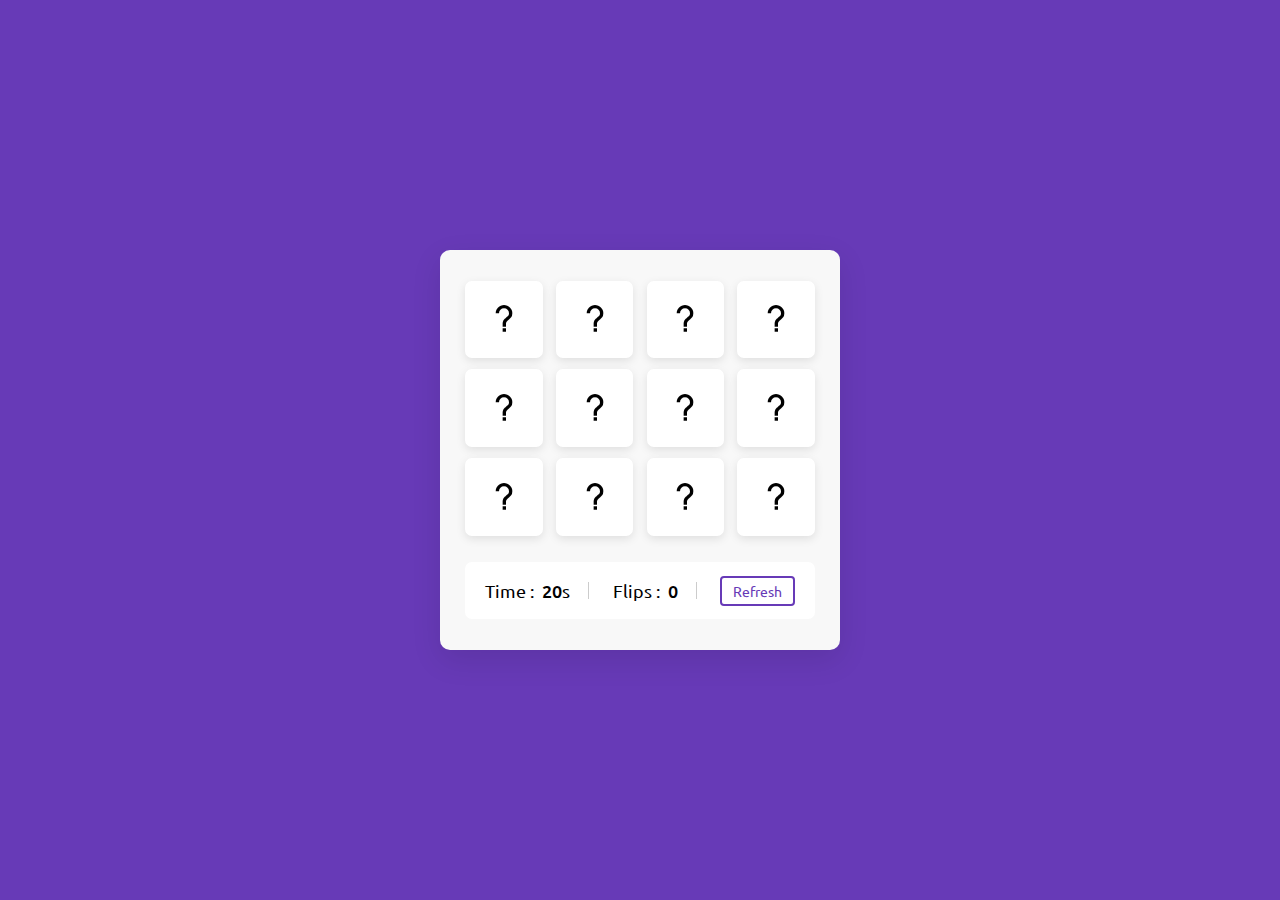
<file: Card-Flip/index.html>
<!DOCTYPE html>
<html lang="en">
<head>
    <meta charset="UTF-8">
    <meta name="viewport" content="width=device-width, initial-scale=1.0">
    <title>Card-Flip</title>
    <!-- Link to an external CSS file -->
    <link rel="stylesheet" href="style.css">
    <!-- Link to an external CSS library (boxicons) -->
    <link href="https://unpkg.com/boxicons@2.1.4/css/boxicons.min.css" rel="stylesheet">
</head>
<body>
    <div class="wrapper">
        <ul class="cards">
            <!-- Start of Card List -->
            <!-- Each card has a front and back view -->
            <li class="card">
                <div class="view front-view">
                    <!-- Front view of the card with a question mark icon -->
                    <i class="bx bx-question-mark"></i>
                </div>
                <div class="view back-view">
                    <!-- Back view of the card with a TikTok icon -->
                    <i class="bx bxl-tiktok"></i>
                </div>
            </li>
            <!-- Repeat the above card structure for different social media icons -->
            <li class="card">
                <div class="view front-view">
                    <i class="bx bx-question-mark"></i>
                </div>
                <div class="view back-view">
                    <i class="bx bxl-instagram-alt"></i>
                </div>
            </li>
            <li class="card">
                <div class="view front-view">
                    <i class="bx bx-question-mark"></i>
                </div>
                <div class="view back-view">
                    <i class="bx bxl-facebook-circle"></i>
                </div>
            </li>
            <li class="card">
                <div class="view front-view">
                    <i class="bx bx-question-mark"></i>
                </div>
                <div class="view back-view">
                    <i class="bx bxl-twitter"></i>
                </div>
            </li>
            <li class="card">
                <div class="view front-view">
                    <i class="bx bx-question-mark"></i>
                </div>
                <div class="view back-view">
                    <i class="bx bxl-whatsapp"></i>
                </div>
            </li>
            <li class="card">
                <div class="view front-view">
                    <i class="bx bx-question-mark"></i>
                </div>
                <div class="view back-view">
                    <i class="bx bxl-youtube"></i>
                </div>
            </li>
            <li class="card">
                <div class="view front-view">
                    <i class="bx bx-question-mark"></i>
                </div>
                <div class="view back-view">
                    <i class="bx bxl-tiktok"></i>
                </div>
            </li>
            <li class="card">
                <div class="view front-view">
                    <i class="bx bx-question-mark"></i>
                </div>
                <div class="view back-view">
                    <i class="bx bxl-instagram-alt"></i>
                </div>
            </li>
            <li class="card">
                <div class="view front-view">
                    <i class="bx bx-question-mark"></i>
                </div>
                <div class="view back-view">
                    <i class="bx bxl-facebook-circle"></i>
                </div>
            </li>
            <li class="card">
                <div class="view front-view">
                    <i class="bx bx-question-mark"></i>
                </div>
                <div class="view back-view">
                    <i class="bx bxl-twitter"></i>
                </div>
            </li>
            <li class="card">
                <div class="view front-view">
                    <i class="bx bx-question-mark"></i>
                </div>
                <div class="view back-view">
                    <i class="bx bxl-whatsapp"></i>
                </div>
            </li>
            <li class="card">
                <div class="view front-view">
                    <i class="bx bx-question-mark"></i>
                </div>
                <div class="view back-view">
                    <i class="bx bxl-youtube"></i>
                </div>
            </li>
            <!-- Details section below the cards -->
            <div class="details">
                <!-- Display the time with a placeholder value of 0s -->
                <p class="time">Time : <span><b>0</b>s</span></p>
                <!-- Display the number of flips with a placeholder value of 0 -->
                <p class="flips">Flips : <span><b>0</b></span></p>
                <!-- Button to refresh the cards -->
                <button>Refresh</button>
            </div>
            <!-- End of Card List -->
        </ul>
    </div>

    <!-- Include an external JavaScript file -->
    <script src="script.js"></script>
</body>
</html>
</file>
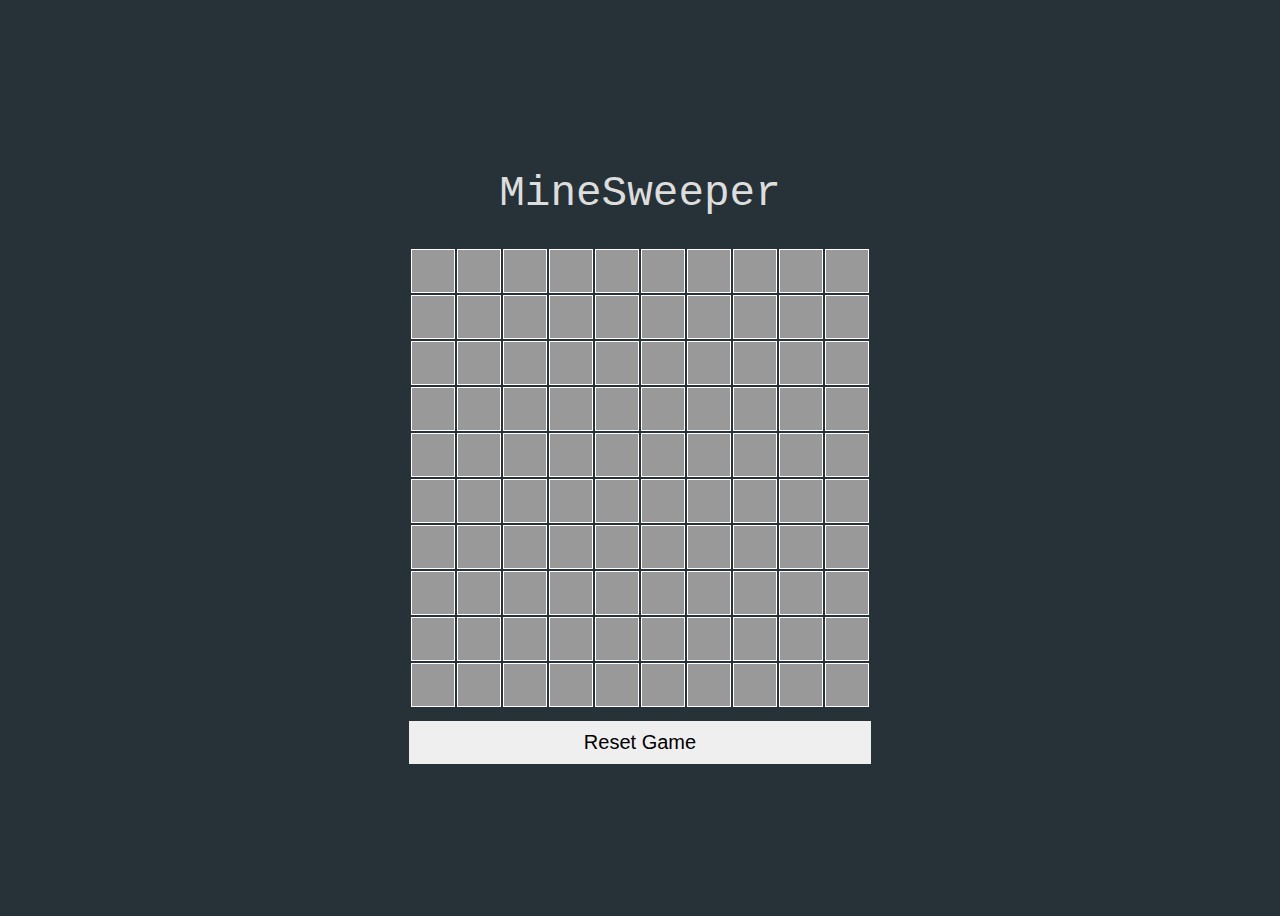
<file: Minesweeper/index.html>
<!DOCTYPE html>
<html lang="en">

<head>
    <!-- Meta tags for character set and compatibility -->
    <meta charset="UTF-8">
    <meta http-equiv="X-UA-Compatible" content="IE=edge">
    <meta name="viewport" content="width=device-width, initial-scale=1.0">
    
    <!-- Link to the external CSS stylesheet -->
    <link rel="stylesheet" href="style.css">
    
    <!-- Title of the webpage -->
    <title>MineSweeper Game</title>
</head>

<body>

    <!-- Page heading -->
    <h1>MineSweeper</h1>
    
    <!-- Table element to display the MineSweeper grid -->
    <table id="grid"></table>
    
    <!-- Button to reset the game when clicked -->
    <button onclick="generateGrid();">Reset Game</button>

    <!-- External JavaScript file to include game logic -->
    <script src="script.js"></script>
</body>

</html>
</file>
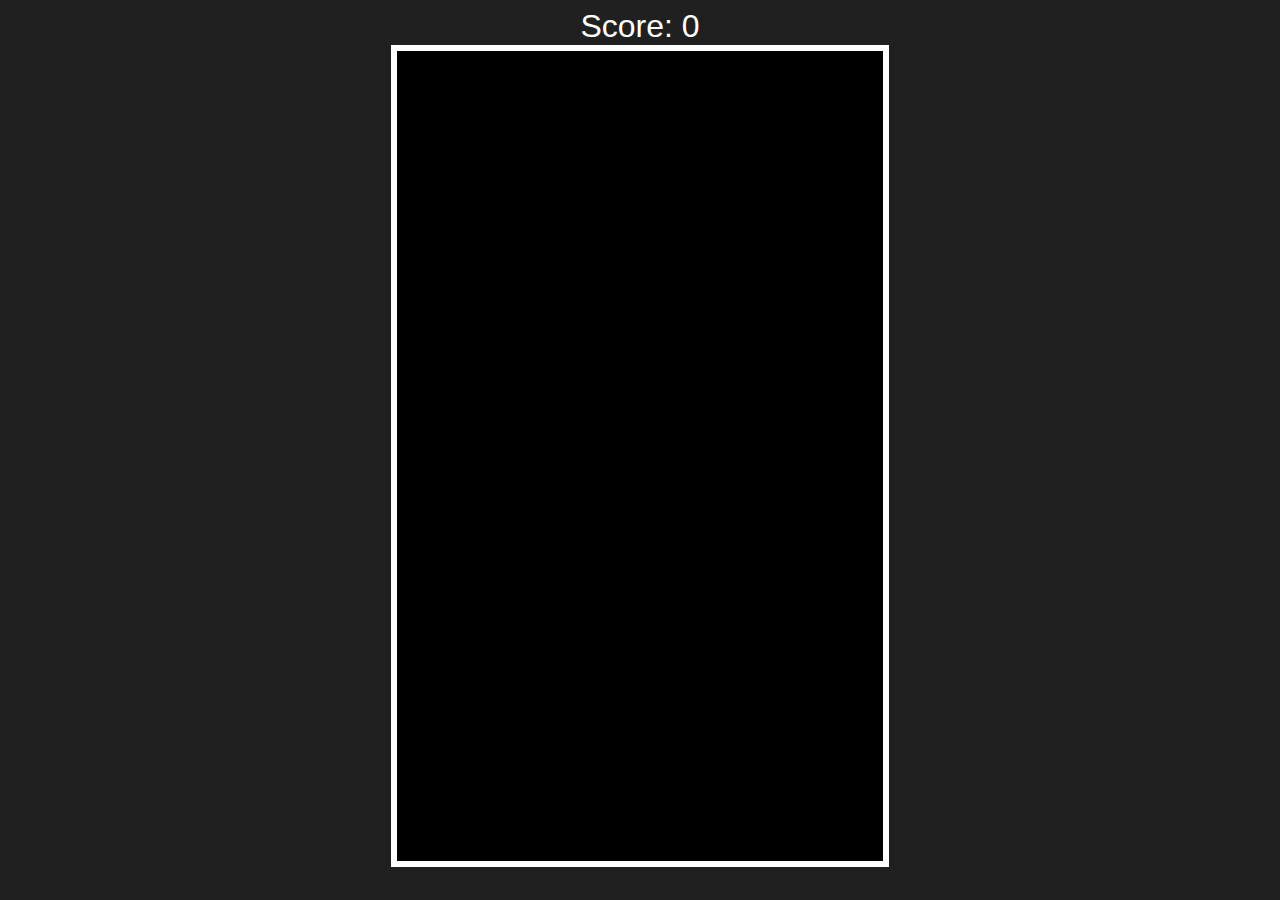
<file: Tetris/index.html>
<!DOCTYPE html>
<html lang="en">
<head>
    <meta charset="UTF-8">
    <meta name="viewport" content="width=device-width, initial-scale=1.0">
    <link rel="stylesheet" href="style.css">
    <title>Tetris</title>
</head>
<body>
    <div id="score"></div>
    <canvas id="tetris" width="240" height="400"></canvas>

    <script src="script.js"></script>
</body>
</html>
</file>
<file: Card-Flip/style.css>
/* Importing Google Fonts */
@import url('https://fonts.googleapis.com/css2?family=Clicker+Script&family=Poppins:wght@200;300;400;500;600&family=Ubuntu:ital,wght@0,400;1,300;1,400&display=swap');

/* Resetting default styles */
* {
    padding: 0;
    margin: 0;
    box-sizing: border-box;
    font-family: 'Ubuntu', sans-serif;
}

/* Setting a default font size for paragraphs */
p {
    font-size: 20px;
}

/* Styling the body element */
body {
    display: flex;
    align-items: center;
    justify-content: center;
    min-height: 100vh;
    background: #673AB7;
}

/* Styling the wrapper containing the game */
.wrapper {
    padding: 25px;
    background: #f8f8f8;
    border-radius: 10px;
    box-shadow: 0 10px 30px rgba(0, 0, 0, 0.1);
}

/* Styling elements inside the wrapper */
.cards, .card, .view, .details, p {
    display: flex;
    align-items: center;
    justify-content: center;
}

/* Styling the card container */
.cards {
    height: 350px;
    width: 350px;
    flex-wrap: wrap;
    justify-content: space-between;
}

/* Styling individual cards */
.cards .card {
    cursor: pointer;
    position: relative;
    perspective: 1000px;
    transform-style: preserve-3d;
    height: calc(100% / 4 - 10px);
    width: calc(100% / 4 - 10px);
}

/* Adding shake animation to cards */
.card.shake {
    animation: shake 0.35s ease-in-out;
}

/* Defining the shake animation keyframes */
@keyframes shake {
    0%, 100% { transform: translateX(0); }
    20% { transform: translateX(-13px); }
    40% { transform: translateX(13px); }
    60% { transform: translateX(-8px); }
    80% { transform: translateX(8px); }
}

/* Styling the front and back views of the cards */
.cards .card .view {
    width: 100%;
    height: 100%;
    user-select: none;
    pointer-events: none;
    position: absolute;
    background: #fff;
    border-radius: 7px;
    backface-visibility: hidden;
    transition: transform 0.25s linear;
    box-shadow: 0 3px 10px rgba(0, 0, 0, 0.1);
}

/* Styling the font size of icons within the card */
.card .front-view, .card .back-view {
    font-size: 40px;
}

/* Rotating the back view of the card */
.card .back-view {
    transform: rotateY(-180deg);
}

/* Rotating the front and back views on card flip */
.card.flip .front-view {
    transform: rotateY(180deg);
}

.card.flip .back-view {
    transform: rotateY(0);
}

/* Styling the details container */
.details {
    width: 100%;
    margin-top: 15px;
    padding: 0 20px;
    background: #fff;
    border-radius: 7px;
    height: calc(100% / 4 - 30px);
    justify-content: space-between;
}

/* Styling details paragraph elements */
.details p {
    font-size: 18px;
    height: 17px;
    padding-right: 18px;
    border-right: 1px solid #ccc;
}

/* Styling spans within details paragraph */
.details p span {
    margin-left: 8px;
}

/* Styling bold text within details paragraph */
.details p b {
    font-weight: 500;
}

/* Styling the refresh button */
.details button {
    cursor: pointer;
    font-size: 14px;
    color: #673AB7;
    border-radius: 4px;
    padding: 4px 11px;
    background: #fff;
    border: 2px solid #673AB7;
    transition: 0.3s ease;
}

/* Styling the refresh button on hover */
.details button:hover {
    background: #673AB7;
    color: #fff;
}

/* Styling text selection */
::selection {
    color: #fff;
    background: #673AB7;
}

/* Media query for screens with a maximum width of 700px */
@media screen and (max-width: 700px) {
    .cards {
        height: 350px;
        width: 350px;
    }

    .card .front-view i,
    .card .back-view i {
        font-size: 35px;
    }
}

/* Media query for screens with a maximum width of 530px */
@media screen and (max-width: 530px) {
    .cards {
        height: 300px;
        width: 300px;
    }

    .card.front-view i,
    .card.back-view i {
        font-size: 30px;
    }

    .details {
        margin-top: 10px;
        padding: 0 15px;
        height: calc(100% / 4 - 20px);
    }

    .details p {
        height: 15px;
        font-size: 17px;
        padding-right: 13px;
    }

    .details button {
        font-size: 13px;
        padding: 5px 10px;
        border: none;
        color: #fff;
        background: #673AB7;
    }
}
</file>
<file: Minesweeper/style.css>
/* Overall styling for the webpage body */
body {
    background-color: #263238; /* Background color */
    color: #ddd; /* Text color */
    font-family: courier; /* Font family for text */
    display: grid; /* Using a grid layout for content */
    align-content: center; /* Center align content vertically */
    justify-content: center; /* Center align content horizontally */
    height: 100vh; /* Set the height of the body to 100% of the viewport height */
    overflow: hidden; /* Hide any content that overflows */
}

/* Styling for the page heading */
h1 {
    font-size: 32pt; /* Font size adjusted */
    font-weight: normal; /* Font weight */
    text-align: center; /* Center align the heading text */
}

/* Styling for the game grid */
#grid {
    margin-left: auto; /* Auto left margin for centering */
    margin-right: auto; /* Auto right margin for centering */
}

/* Styling for individual grid cells */
#grid tr td {
    border: 1px solid #fff; /* White border around cells */
    background-color: #999; /* Background color of cells */
    width: 40px; /* Width of cells */
    height: 40px; /* Height of cells */
    text-align: center; /* Center align text within cells */
}

/* Styling for active (clicked) cells */
#grid tr td.active {
    background-color: #333; /* Background color for active cells */
}

/* Styling for cells with mines */
#grid tr td.mine {
    background-color: #d84315; /* Background color for cells with mines */
}

/* Styling for buttons */
button {
    margin: 12px 0; /* Margin around buttons */
    padding: 10px 0; /* Padding within buttons */
    border: none; /* Remove button borders */
    font-size: 20px; /* Font Size */
    outline: none; /* Remove button outlines */
    cursor: pointer; /* Set cursor to pointer for buttons */
}
</file>
<file: Tetris/style.css>
body {
    background: #202020;
    color: #fff;
    font-family: sans-serif;
    font-size: 2em;
    text-align: center;
}

canvas {
    border: solid 0.2em #fff;
    height: 90vh;
}
</file>
